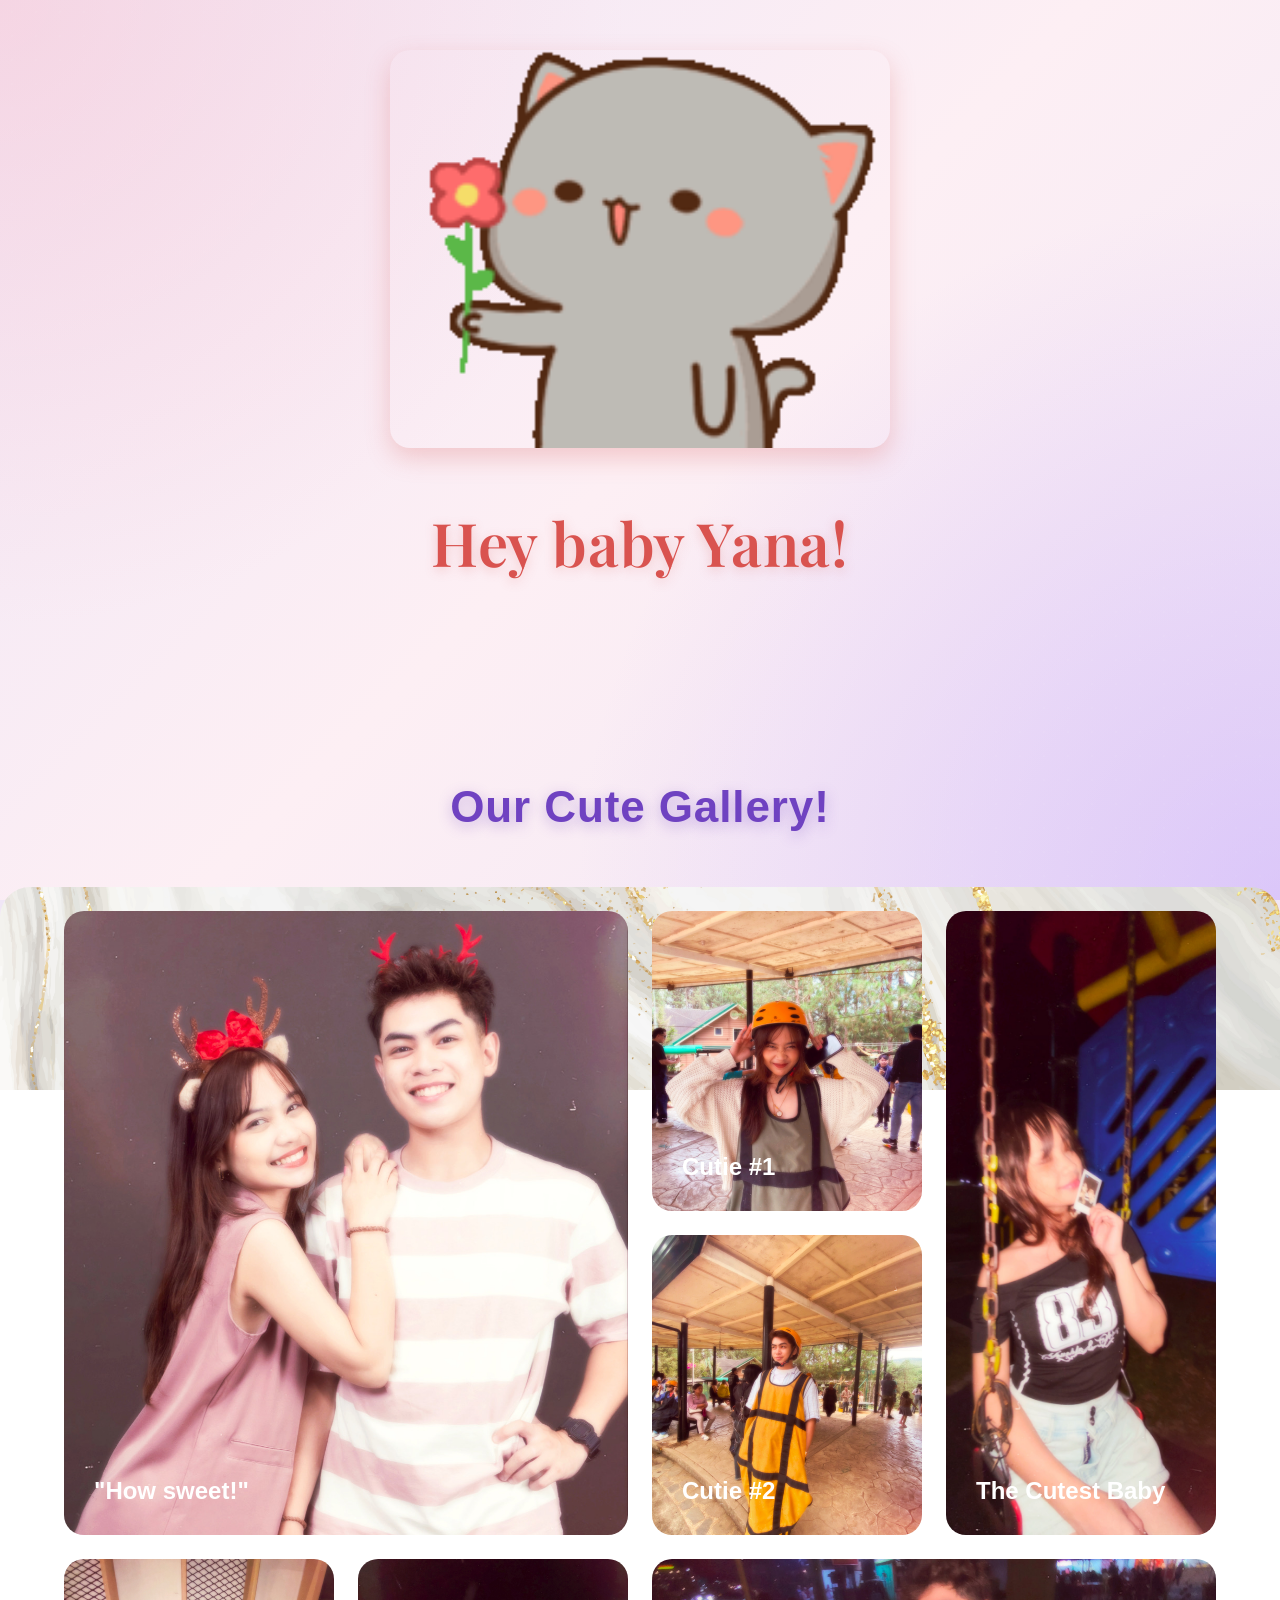
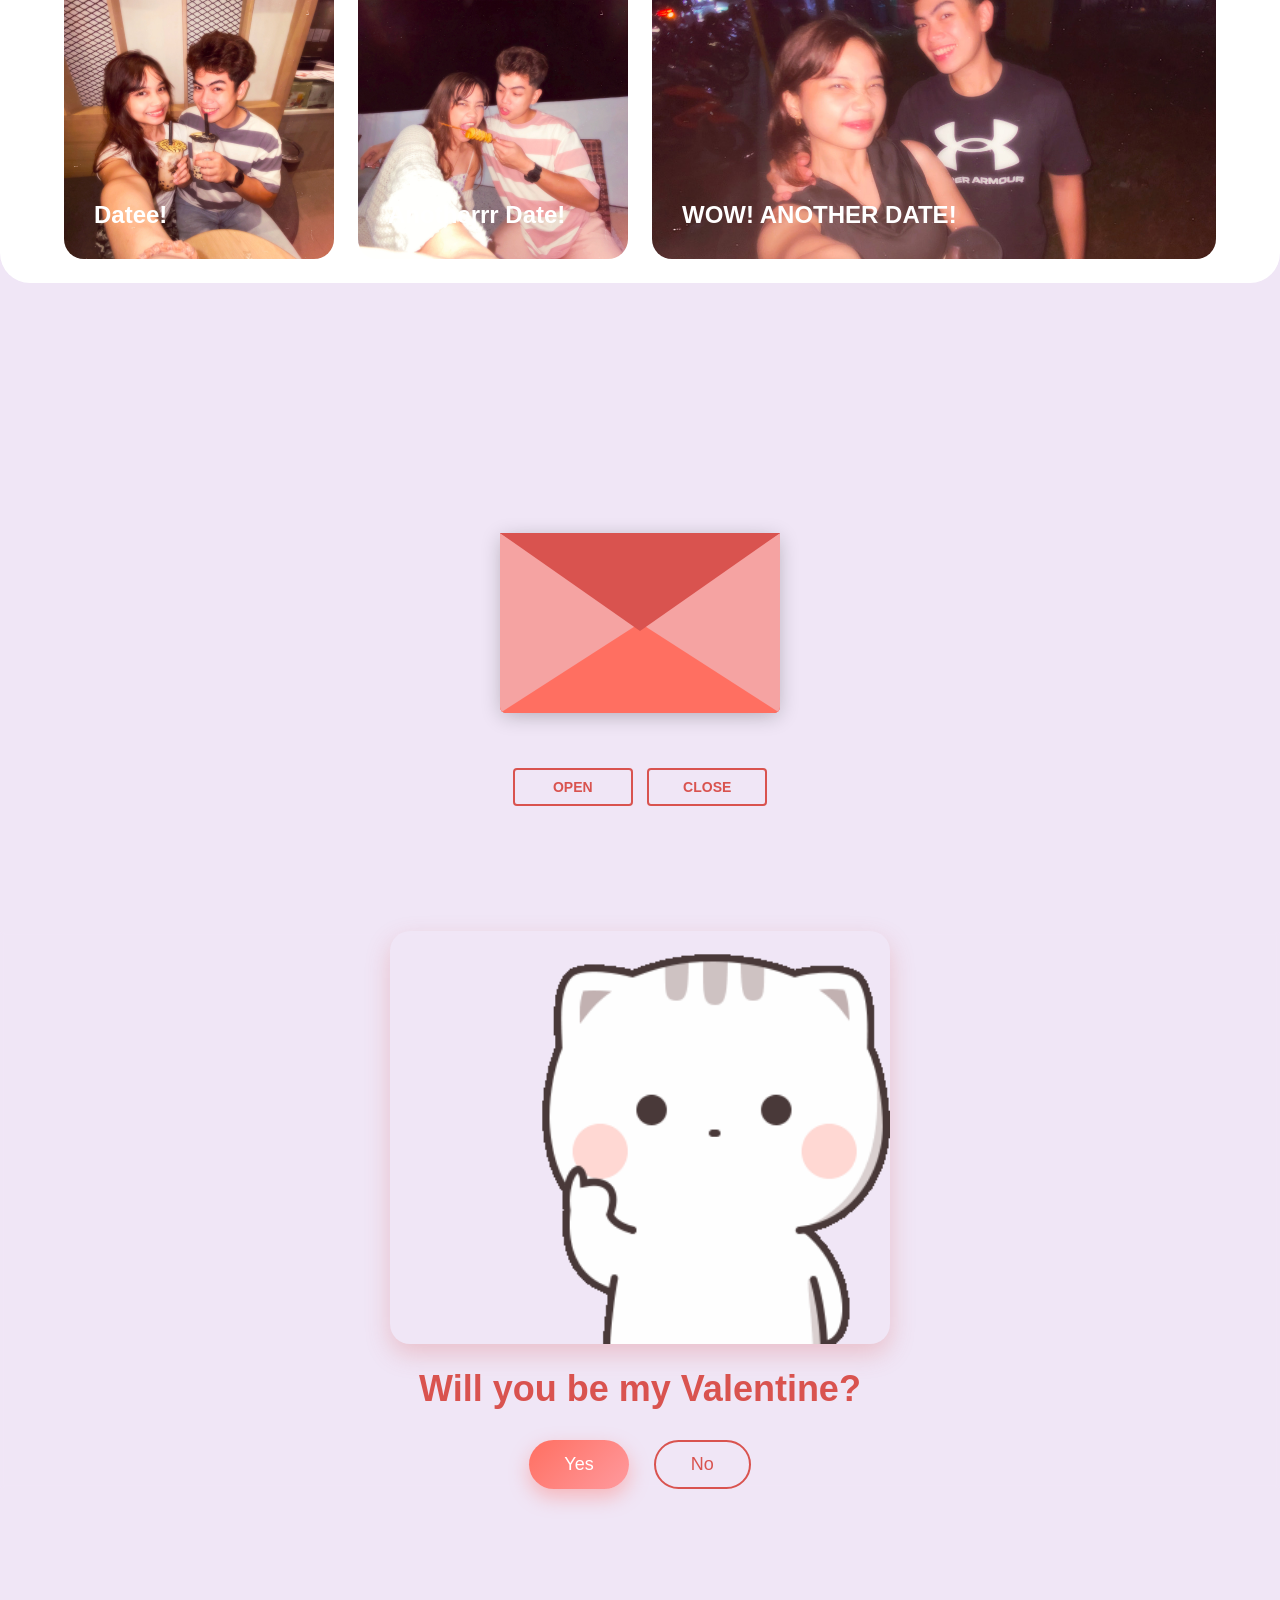
<file: index.html>
<!doctype html>
<html lang="en">
  <head>
    <meta charset="UTF-8" />
    <meta name="viewport" content="width=device-width, initial-scale=1.0" />
    <title>Love letter for crush</title>
    <link rel="preconnect" href="https://fonts.googleapis.com" />
    <link rel="preconnect" href="https://fonts.gstatic.com" crossorigin />
    <link
      href="https://fonts.googleapis.com/css2?family=Dancing+Script:wght@400..700&display=swap"
      rel="stylesheet"
    />
    <link
      href="https://fonts.googleapis.com/css2?family=Playfair+Display:wght@500;600;700&display=swap"
      rel="stylesheet"
    />
    <link rel="stylesheet" href="love letter 2.css" />
  </head>
  <body>
    <div class="top-wrapper">
      <div class="floating-hearts">
        <div class="css-heart"></div>
        <div class="css-heart"></div>
        <div class="css-heart"></div>
        <div class="css-heart"></div>
        <div class="css-heart"></div>
      </div>
      <img
        class="big-icon"
        src="pictures/bear-flower.gif"
        alt="flowers for you"
      />
      <h1 class="first-text">Hey baby Yana!</h1>
    </div>

    <div class="pictures-wrapper">
      <h1 class="second-text">Our Cute Gallery!</h1>

      <div class="masonry-layout">
        <div class="gallery-container">
          <!-- Gallery Items -->
          <div
            style="background-image: url(pictures/7new.jpg)"
            class="gallery-item size-col-2x size-row-2x"
          >
            <div class="inner-content">
              <h2>"How sweet!"</h2>
            </div>
          </div>
          <div
            style="background-image: url(pictures/2new.jpg)"
            class="gallery-item"
          >
            <div class="inner-content">
              <h2>Cutie #1</h2>
            </div>
          </div>
          <div
            style="background-image: url(pictures/4new.jpg)"
            class="gallery-item size-row-2x"
          >
            <div class="inner-content">
              <h2>The Cutest Baby</h2>
            </div>
          </div>
          <div
            style="background-image: url(pictures/3new.jpg)"
            class="gallery-item"
          >
            <div class="inner-content">
              <h2>Cutie #2</h2>
            </div>
          </div>
          <div
            style="background-image: url(pictures/5new.jpg)"
            class="gallery-item"
          >
            <div class="inner-content">
              <h2>Datee!</h2>
            </div>
          </div>
          <div
            style="background-image: url(pictures/6new.jpg)"
            class="gallery-item"
          >
            <div class="inner-content">
              <h2>Anotherrr Date!</h2>
            </div>
          </div>
          <div
            style="background-image: url(pictures/1new.jpg)"
            class="gallery-item size-col-2x"
          >
            <div class="inner-content">
              <h2>WOW! ANOTHER DATE!</h2>
            </div>
          </div>
        </div>
      </div>
    </div>

    <!-- tiktok meowish -->
    <div class="envlope-wrapper">
      <div id="envelope" class="close">
        <div class="front flap"></div>
        <div class="front pocket"></div>
        <div class="letter">
          <div class="words line1">To: Crush</div>
          <div class="words line2">Dear crush, my beautiful baby</div>
          <div class="words line3">Will you be my Valentine?</div>
          <div class="words line4">Yes or No</div>
        </div>
        <div class="hearts">
          <div class="heart a1"></div>
          <div class="heart a2"></div>
          <div class="heart a3"></div>
        </div>
      </div>
    </div>
    <div class="reset">
      <button id="open">Open</button>
      <button id="reset">Close</button>
    </div>

    <script src="https://cdnjs.cloudflare.com/ajax/libs/jquery/3.5.1/jquery.min.js"></script>
    <script src="love letter 2.js"></script>

    <div class="bottom-wrapper">
      <img
        id="decision-image"
        src="pictures/question.gif"
        alt="Valentine question"
      />

      <h2 id="decision-text">Will you be my Valentine?</h2>

      <div class="buttons">
        <button id="yes-button">Yes</button>
        <button id="no-button">No</button>
      </div>
    </div>
  </body>
</html>
</file>
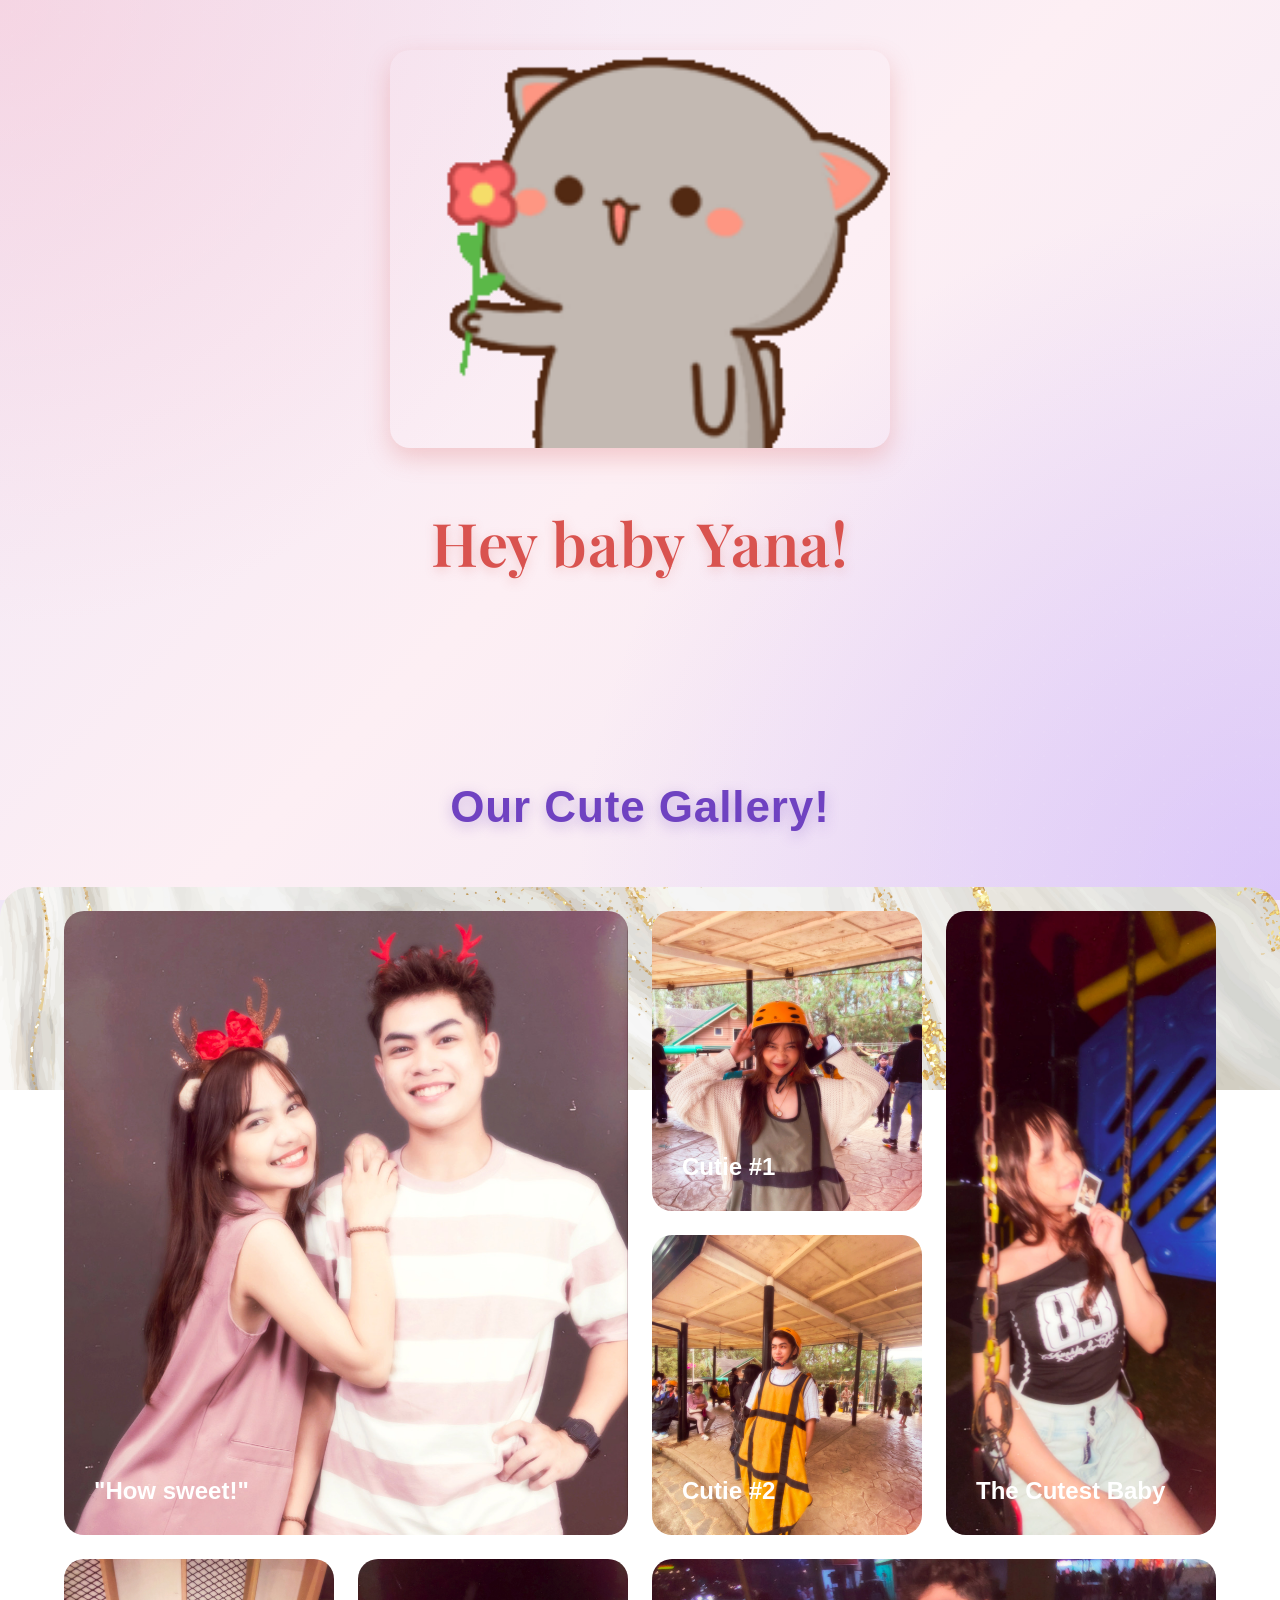
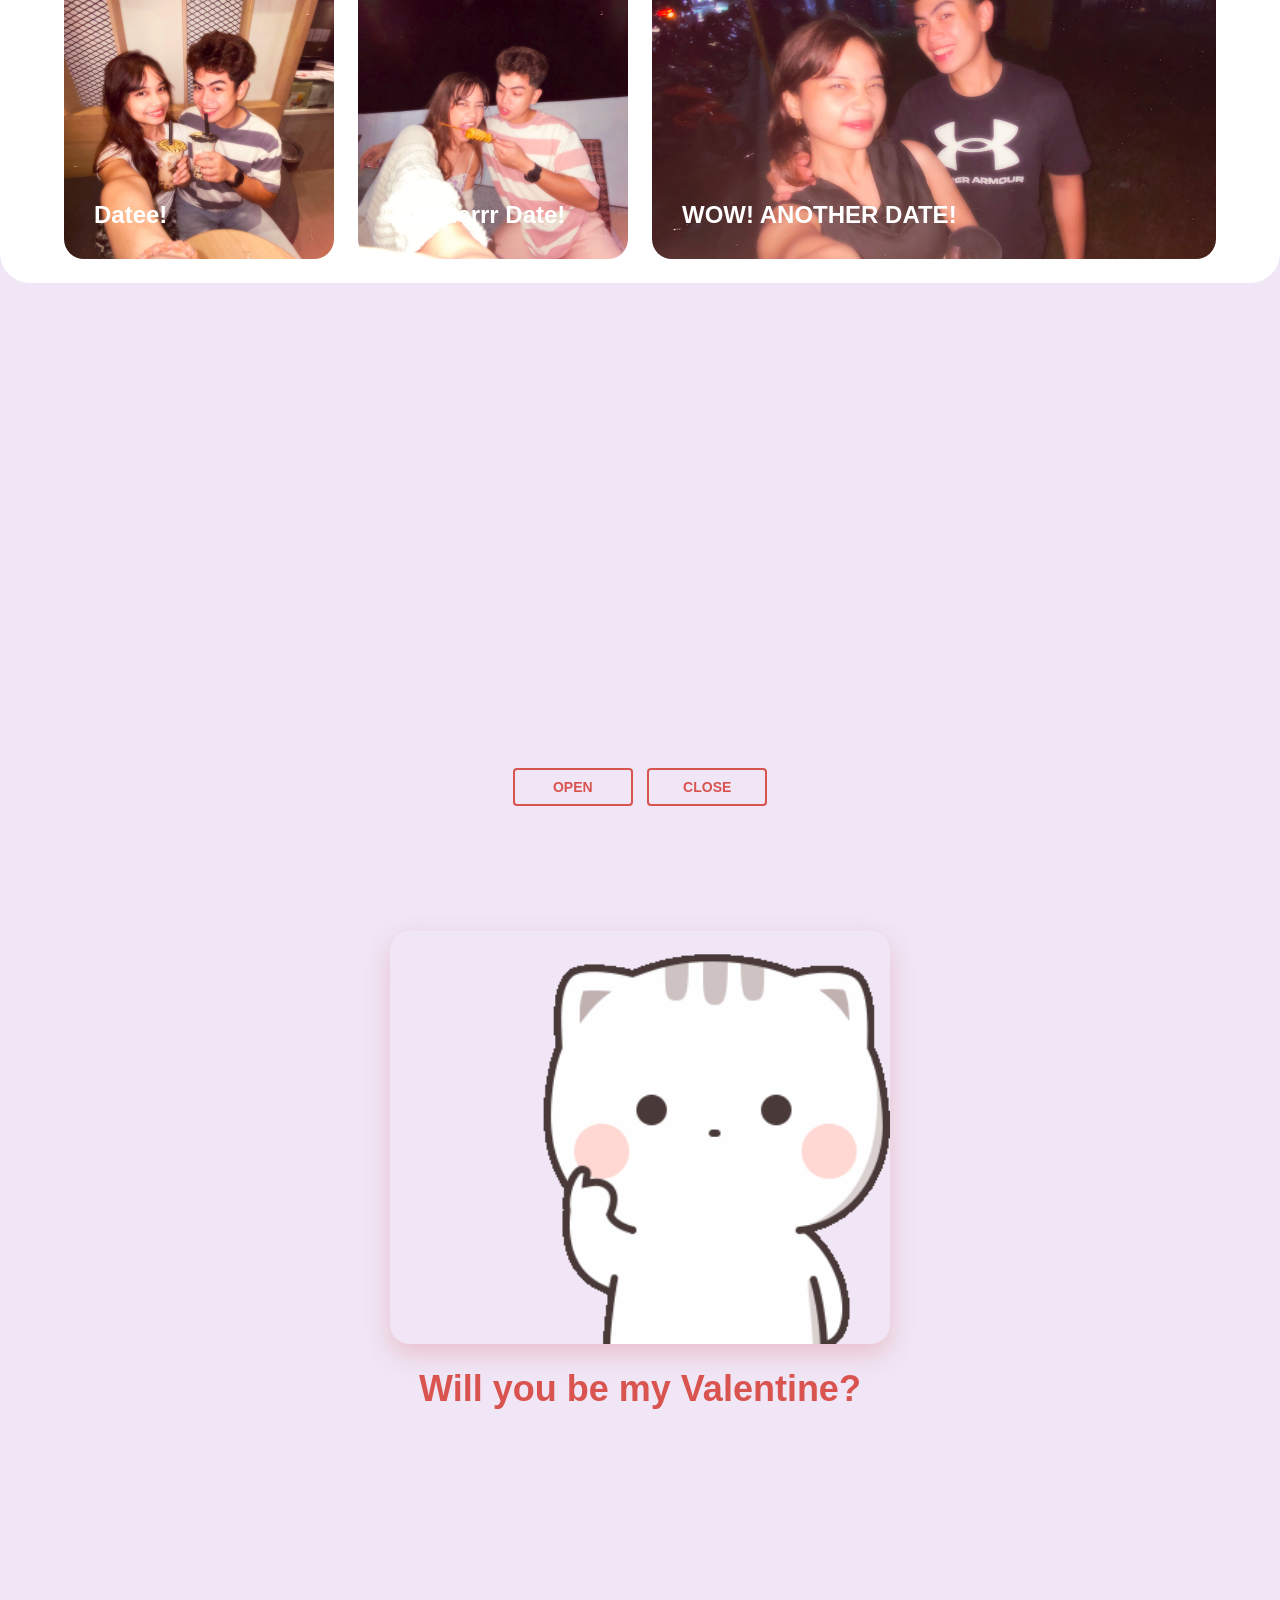
<file: love letter 2.html>
<!doctype html>
<html lang="en">
  <head>
    <meta charset="UTF-8" />
    <title>Love letter for crush</title>
    <link rel="preconnect" href="https://fonts.googleapis.com" />
    <link rel="preconnect" href="https://fonts.gstatic.com" crossorigin />
    <link
      href="https://fonts.googleapis.com/css2?family=Dancing+Script:wght@400..700&display=swap"
      rel="stylesheet"
    />
    <link
      href="https://fonts.googleapis.com/css2?family=Playfair+Display:wght@500;600;700&display=swap"
      rel="stylesheet"
    />
    <link rel="stylesheet" href="love letter 2.css" />
  </head>
  <body>
    <div class="top-wrapper">
      <div class="floating-hearts">
        <div class="css-heart"></div>
        <div class="css-heart"></div>
        <div class="css-heart"></div>
        <div class="css-heart"></div>
        <div class="css-heart"></div>
      </div>
      <img
        class="big-icon"
        src="pictures/bear-flower.gif"
        alt="flowers for you"
      />
      <h1 class="first-text">Hey baby Yana!</h1>
    </div>

    <div class="pictures-wrapper">
      <h1 class="second-text">Our Cute Gallery!</h1>

      <div class="masonry-layout">
        <div class="gallery-container">
          <!-- Gallery Items -->
          <div
            style="background-image: url(pictures/7new.jpg)"
            class="gallery-item size-col-2x size-row-2x"
          >
            <div class="inner-content">
              <h2>"How sweet!"</h2>
            </div>
          </div>
          <div
            style="background-image: url(pictures/2new.jpg)"
            class="gallery-item"
          >
            <div class="inner-content">
              <h2>Cutie #1</h2>
            </div>
          </div>
          <div
            style="background-image: url(pictures/4new.jpg)"
            class="gallery-item size-row-2x"
          >
            <div class="inner-content">
              <h2>The Cutest Baby</h2>
            </div>
          </div>
          <div
            style="background-image: url(pictures/3new.jpg)"
            class="gallery-item"
          >
            <div class="inner-content">
              <h2>Cutie #2</h2>
            </div>
          </div>
          <div
            style="background-image: url(pictures/5new.jpg)"
            class="gallery-item"
          >
            <div class="inner-content">
              <h2>Datee!</h2>
            </div>
          </div>
          <div
            style="background-image: url(pictures/6new.jpg)"
            class="gallery-item"
          >
            <div class="inner-content">
              <h2>Anotherrr Date!</h2>
            </div>
          </div>
          <div
            style="background-image: url(pictures/1new.jpg)"
            class="gallery-item size-col-2x"
          >
            <div class="inner-content">
              <h2>WOW! ANOTHER DATE!</h2>
            </div>
          </div>
        </div>
      </div>
    </div>

    <!-- tiktok meowish -->
    <div class="envlope-wrapper">
      <div id="envelope" class="close">
        <div class="front flap"></div>
        <div class="front pocket"></div>
        <div class="letter">
          <div class="words line1">To: Crush</div>
          <div class="words line2">Dear crush, my beautiful baby</div>
          <div class="words line3">Will you be my Valentine?</div>
          <div class="words line4">Yes or No</div>
        </div>
        <div class="hearts">
          <div class="heart a1"></div>
          <div class="heart a2"></div>
          <div class="heart a3"></div>
        </div>
      </div>
    </div>
    <div class="reset">
      <button id="open">Open</button>
      <button id="reset">Close</button>
    </div>

    <script src="https://cdnjs.cloudflare.com/ajax/libs/jquery/3.5.1/jquery.min.js"></script>
    <script src="love letter 2.js"></script>

    <div class="bottom-wrapper">
      <img
        id="decision-image"
        src="pictures/question.gif"
        alt="Valentine question"
      />

      <h2 id="decision-text">Will you be my Valentine?</h2>

      <div class="buttons">
        <button id="yes-button">Yes</button>
        <button id="no-button">No</button>
      </div>
    </div>
  </body>
</html>
</file>
<file: love letter 2.css>
.top-wrapper {
  text-align: center;
  margin-top: 50px;
  margin-bottom: 200px;
}

/* Container */
.floating-hearts {
  position: absolute;
  inset: 0;
  pointer-events: none;
}

/* Heart shape */
.css-heart {
  position: absolute;
  bottom: -40px;
  width: 20px;
  height: 20px;
  background: linear-gradient(135deg, #ff6f61, #ff9a9e);
  transform: rotate(45deg);
  opacity: 0;
  animation: floatHeart 9s linear infinite;
  filter: drop-shadow(0 6px 10px rgba(217, 83, 79, 0.35));
}

.css-heart::before,
.css-heart::after {
  content: "";
  position: absolute;
  width: 20px;
  height: 20px;
  background: inherit;
  border-radius: 50%;
}

.css-heart::before {
  top: -10px;
  left: 0;
}

.css-heart::after {
  left: -10px;
  top: 0;
}

.css-heart:nth-child(1) {
  left: 15%;
  animation-delay: 0s;
  transform: rotate(45deg) scale(0.8);
}

.css-heart:nth-child(2) {
  left: 30%;
  animation-delay: 2s;
  transform: rotate(45deg) scale(1);
}

.css-heart:nth-child(3) {
  left: 50%;
  animation-delay: 4s;
  transform: rotate(45deg) scale(0.7);
}

.css-heart:nth-child(4) {
  left: 70%;
  animation-delay: 6s;
  transform: rotate(45deg) scale(0.9);
}

.css-heart:nth-child(5) {
  left: 85%;
  animation-delay: 1s;
  transform: rotate(45deg) scale(0.6);
}

@keyframes floatHeart {
  0% {
    transform: translateY(0) rotate(45deg);
    opacity: 0;
  }
  10% {
    opacity: 0.9;
  }
  100% {
    transform: translateY(-720px) rotate(45deg);
    opacity: 0;
  }
}

.big-icon {
  width: min(500px, 90vw);
  height: auto;
  margin-bottom: 30px;
  border-radius: 20px;
  box-shadow: 0 10px 25px rgba(217, 83, 79, 0.25);
}

.first-text {
  font-family: "Playfair Display", serif;
  font-size: 60px;
  font-weight: 600;
  color: #d9534f;
  margin-top: 20px;
  margin-bottom: 6px;
  letter-spacing: 0.8px;
  text-shadow: 0 3px 12px rgba(217, 83, 79, 0.25);
}

.second-text {
  text-align: center;
  font-family: 'SF Pro Rounded', sans-serif;
  font-size: 44px;
  font-weight: 600;            
  color: #6f42c1;
  margin-top: 12px;
  margin-bottom: 55px;
  letter-spacing: 0.9px;         
  text-shadow: 0 4px 14px rgba(111, 66, 193, 0.35);
}

/* Grid */

* {
  margin: 0;
  padding: 0;
  box-sizing: border-box;
}

body {
  font-family: 'SF Pro Rounded', sans-serif;
  background:
    radial-gradient(circle at top left, rgba(255, 182, 193, 0.35), transparent 40%),
    radial-gradient(circle at bottom right, rgba(180, 140, 255, 0.35), transparent 45%),
    linear-gradient(135deg, #f0e6f6 0%, #fdeff4 50%, #f0e6f6 100%);
  background-attachment: fixed;
}

body::before {
  content: "";
  position: fixed;
  inset: 0;
  background-image:
    radial-gradient(rgba(255, 255, 255, 0.35) 1px, transparent 1px);
  background-size: 24px 24px;
  opacity: 0.15;
  pointer-events: none;
  z-index: -1;
}

h2 {
  color: white;
}

/* Grid Layout */

.pictures-wrapper {
  margin-bottom: 100px;
}

.masonry-layout {
  background-color: white;

  background-image: url("pictures/marble.jpg");
  background-size: cover;
  background-position: center;
  background-repeat: no-repeat;
  background-attachment: fixed;
  
  border-radius: 30px;
}

.gallery-container {
  display: grid;
  grid-template-columns: repeat(4, 1fr);
  gap: 24px;
  width: 100%;
  max-width: 1200px;
  padding: 24px;
  margin: 0 auto;
}

/* transition */
@keyframes appear {
  from {
    opacity: 0;
    /* clip-path: inset(100% 100% 0 0); */
    transform: translateX(-100px);
  }
  to {
    opacity: 1;
    /* clip-path: inset(0 0 0 0); */
    transform: translateX(0);
  }
}

.gallery-item {
  background-color: #f1f2f3;
  padding: 30px;
  min-height: 300px;
  display: flex;
  align-items: end;
  transition: .3s ease;
  background-size: cover;
  background-position: center center;
  background-repeat: no-repeat;
  position: relative;
  border-radius: 20px;
  overflow: hidden;

  animation: appear linear;
  animation-timeline: view();
  animation-range: entry 0 cover 40%;
}

.gallery-item.size-col-2x.size-row-2x {
  grid-column: 1 / 3;
  grid-row: 1 / 3;
  background-color: #359dd0;
  background-position: center;
  background-position: center 1%;
}

.gallery-item.size-row-2x {
  grid-column: 4;
  grid-row: 1 / 3;
  background-color: #e143d4;
}

.gallery-item.size-col-2x {
  grid-column: 3 / 5;
  background-color: #359dd0;
}

/* Bittom Wrapper */

.masonry-layout,
#envelope,
.bottom-wrapper {
  backdrop-filter: blur(2px);
}

.bottom-wrapper {
  text-align: center;
  margin-top: 120px;
  margin-bottom: 150px;
}

#decision-image {
  width: min(500px, 90vw);
  margin-bottom: 20px;
  border-radius: 20px;
  box-shadow: 0 10px 25px rgba(217, 83, 79, 0.25);
}

#decision-text {
  font-size: 36px;
  color: #d9534f;
  margin-bottom: 30px;
}

.buttons {
  display: flex;
  justify-content: center;
  gap: 25px;
}

.buttons button {
  font-family: "SF Pro Rounded", sans-serif;
  font-size: 18px;
  padding: 12px 35px;
  border-radius: 30px;
  border: none;
  cursor: pointer;
  transition: all 0.25s ease;
}

#yes-button {
  background: linear-gradient(135deg, #ff6f61, #ff9a9e);
  color: white;
  box-shadow: 0 8px 20px rgba(255, 111, 97, 0.4);
}

#yes-button:hover {
  transform: scale(1.1);
}

#no-button {
  background-color: transparent;
  color: #d9534f;
  border: 2px solid #d9534f;
}

#no-button:hover {
  background-color: #d9534f;
  color: white;
}

/* Responsiveness */

@media (max-width: 991px) {
  .gallery-container {
    grid-template-columns: repeat(2, 1fr);
  }

  .gallery-item.size-col-2x.size-row-2x {
  grid-column: initial;
  }

  .gallery-item.size-row-2x {
    grid-column: initial;
    grid-row: initial;
  }

  .gallery-item.size-col-2x {
    grid-column: initial;
    background-color: #359dd0;
  }
}

@media (max-width: 575px) {
  .gallery-container {
    grid-template-columns: repeat(1, 1fr);
  }
}


/* Envelope CSS */

#envelope {
  position: relative;
  width: 280px;
  height: 180px;
  border-bottom-left-radius: 6px;
  border-bottom-right-radius: 6px;
  margin-left: auto;
  margin-right: auto;
  top: 150px;
  background-color: #d9534f; /* Warm romantic red */
  box-shadow: 0 4px 20px rgba(0, 0, 0, 0.2);
}

.front {
  position: absolute;
  width: 0;
  height: 0;
  z-index: 3;
}

.flap {
  border-left: 140px solid transparent;
  border-right: 140px solid transparent;
  border-bottom: 82px solid transparent;
  /* a little smaller */
  border-top: 98px solid #d9534f; /* Same romantic red */
  /* a little larger */
  transform-origin: top;
  pointer-events: none;
}

.pocket {
  border-left: 140px solid #f5a3a2; /* Soft pinkish red for the pocket */
  border-right: 140px solid #f5a3a2;
  border-bottom: 90px solid #ff6f61; /* Lighter romantic red */
  border-top: 90px solid transparent;
  border-bottom-left-radius: 6px;
  border-bottom-right-radius: 6px;
}

.letter {
  position: relative;
  background-color: #fff;
  width: 90%;
  margin-left: auto;
  margin-right: auto;
  height: 90%;
  top: 5%;
  border-radius: 6px;
  box-shadow: 0 2px 26px rgba(0, 0, 0, 0.12);
  font-family: "Dancing Script", cursive;
}

.letter:after {
  content: "";
  position: absolute;
  top: 0;
  bottom: 0;
  left: 0;
  right: 0;
}

.words {
  position: absolute;
  left: 10%;
  width: 80%;
  height: 14%;
  background-color: #ffe6e6; /* Light romantic tone */
}

.words.line1 {
  top: 10%;
  font-size: 0.5rem;
  width: 20%;
  height: 7%;
  font-size: 0.7rem;
}

.words.line2 {
  top: 30%;
  text-align: center;
  font-size: 1.1rem;
}

.words.line3 {
  top: 50%;
  font-size: 1.1rem;
  text-align: center;
}

.words.line4 {
  top: 70%;
  font-size: 1.1rem;
  text-align: center;
}

.open .flap {
  transform: rotateX(180deg);
  transition: transform 0.4s ease, z-index 0.6s;
  z-index: 1;
}

.close .flap {
  transform: rotateX(0deg);
  transition: transform 0.4s 0.6s ease, z-index 1s;
  z-index: 5;
}

.close .letter {
  transform: translateY(0px);
  transition: transform 0.4s ease, z-index 1s;
  z-index: 1;
}

.open .letter {
  transform: translateY(-100px);
  transition: transform 0.4s 0.6s ease, z-index 0.6s;
  z-index: 2;
}

.hearts {
  position: absolute;
  top: 90px;
  left: 0;
  right: 0;
  z-index: 2;
}

.heart {
  position: absolute;
  bottom: 0;
  right: 10%;
  pointer-events: none;
}

.heart:before,
.heart:after {
  position: absolute;
  content: "";
  left: 50px;
  top: 0;
  width: 50px;
  height: 80px;
  background: #e60073; /* Deep romantic pink */
  border-radius: 50px 50px 0 0;
  transform: rotate(-45deg);
  transform-origin: 0 100%;
  pointer-events: none;
}

.heart:after {
  left: 0;
  transform: rotate(45deg);
  transform-origin: 100% 100%;
}

.close .heart {
  opacity: 0;
  -webkit-animation: none;
  animation: none;
}

.a1 {
  left: 20%;
  transform: scale(0.6);
  opacity: 1;
  -webkit-animation: slideUp 4s linear 1, sideSway 2s ease-in-out 4 alternate;
  -moz-animation: slideUp 4s linear 1, sideSway 2s ease-in-out 4 alternate;
  -webkit-animation-fill-mode: forwards;
  animation-fill-mode: forwards;
  -webkit-animation-delay: 0.7s;
  animation-delay: 0.7s;
}

.a2 {
  left: 55%;
  transform: scale(1);
  opacity: 1;
  -webkit-animation: slideUp 5s linear 1, sideSway 4s ease-in-out 2 alternate;
  -moz-animation: slideUp 5s linear 1, sideSway 4s ease-in-out 2 alternate;
  -webkit-animation-fill-mode: forwards;
  animation-fill-mode: forwards;
  -webkit-animation-delay: 0.7s;
  animation-delay: 0.7s;
}

.a3 {
  left: 10%;
  transform: scale(0.8);
  opacity: 1;
  -webkit-animation: slideUp 7s linear 1, sideSway 2s ease-in-out 6 alternate;
  -moz-animation: slideUp 7s linear 1, sideSway 2s ease-in-out 6 alternate;
  -webkit-animation-fill-mode: forwards;
  animation-fill-mode: forwards;
  -webkit-animation-delay: 0.7s;
  animation-delay: 0.7s;
}

@-webkit-keyframes slideUp {
  0% {
    top: 0;
  }
  100% {
    top: -600px;
  }
}
@keyframes slideUp {
  0% {
    top: 0;
  }
  100% {
    top: -600px;
  }
}
@-webkit-keyframes sideSway {
  0% {
    margin-left: 0px;
  }
  100% {
    margin-left: 50px;
  }
}
@keyframes sideSway {
  0% {
    margin-left: 0px;
  }
  100% {
    margin-left: 50px;
  }
}
body {
  background-color: #f0e6f6; /* Soft lavender for a romantic, dreamy feel */
}

.envlope-wrapper {
  height: 380px;
}

.reset {
  text-align: center;
}

.reset button {
  font-weight: 800;
  font-style: normal;
  transition: all 0.1s linear;
  -webkit-appearance: none;
  background-color: transparent;
  border: solid 2px #d9534f;
  border-radius: 4px;
  color: #d9534f;
  display: inline-block;
  font-size: 14px;
  text-transform: uppercase;
  margin: 5px;
  padding: 10px;
  line-height: 1em;
  text-decoration: none;
  min-width: 120px;
  cursor: pointer;
}

.reset button:hover {
  background-color: #d9534f;
  color: #fff;
}
</file>
